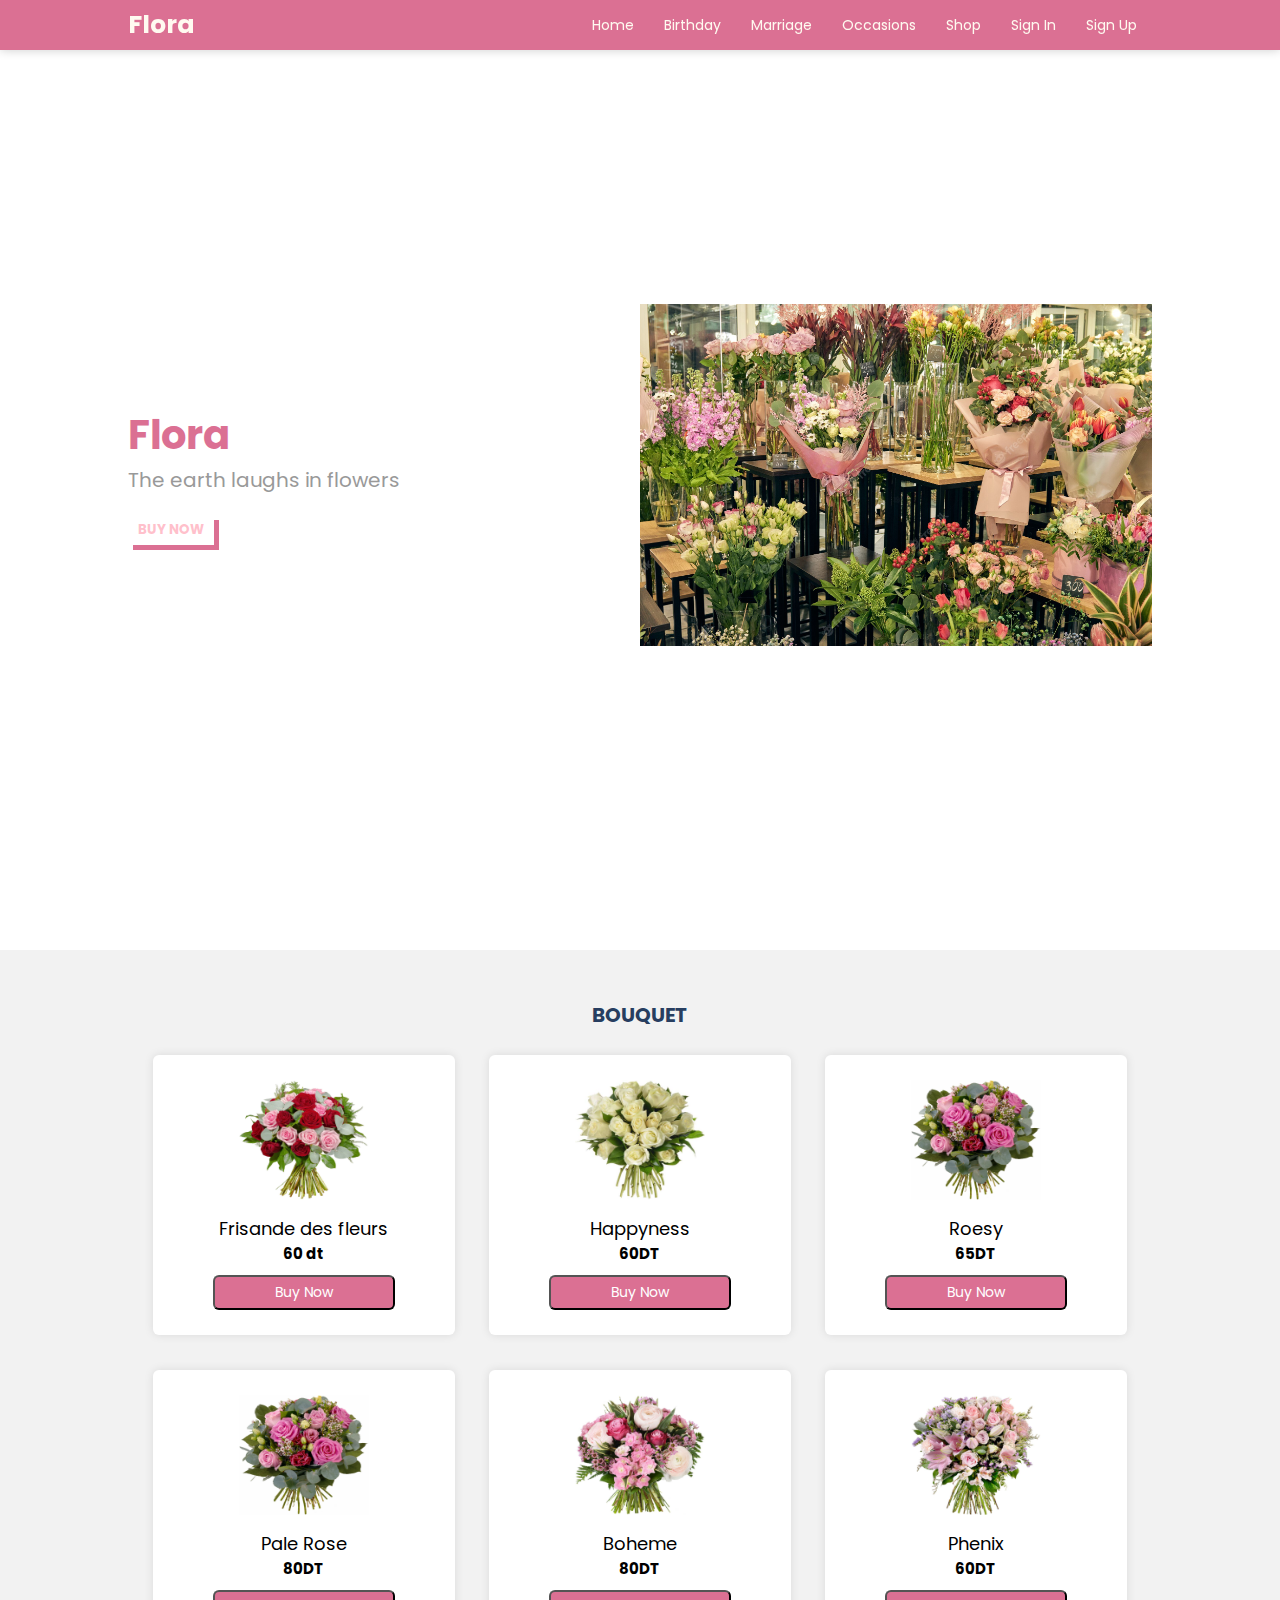
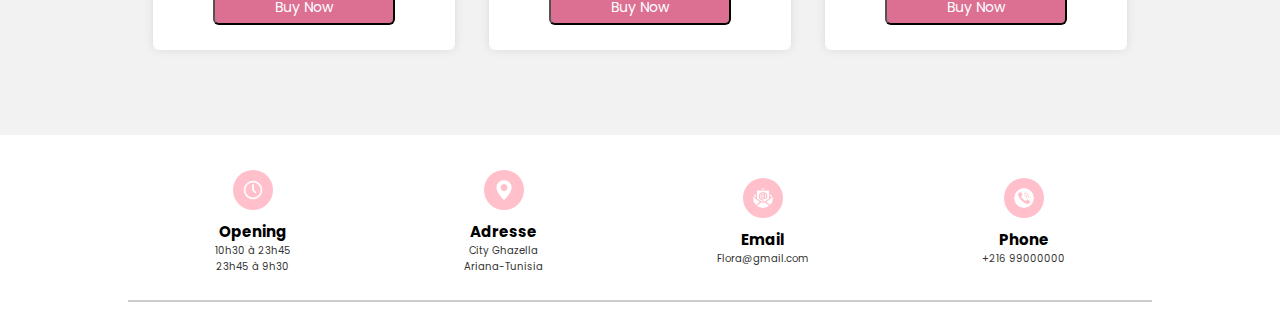
<file: html/home.html>
<!DOCTYPE html>
<html lang="en">
<head>
    <meta charset="UTF-8">
    <meta http-equiv="X-UA-Compatible" content="IE=edge">
    <meta name="viewport" content="width=device-width, initial-scale=1.0">
    <title>Flower</title>
    <link rel="stylesheet" href="/css/style.css">
</head>

 
<body>  
   <!-- header debut  -->
  <header>
   <!-- logo -->
    <div class="logo">
        <p><span>Flora</span></p>
    </div>
    <!-- nav -->
    <ul class="nav">
        <li><a href="home.html">Home</a></li>
        <li><a href="#birthday">Birthday</a></li>
        <li><a href="#marriage">Marriage</a></li>
        <li><a href="#occasions">Occasions</a></li>
        <li><a href="#product">Shop</a></li>
        <li><a href="login.html">Sign In</a></li>
        <li><a href="signup.html">Sign Up</a></li>
    </ul>
  
    </header>

    <section>

        <section id="home">
          <div class="left">
              <h1>Flora</h1>
              <p> The earth laughs in flowers</p>
               <button><a href="signup.html">Buy Now</a></button>
          </div>
          <div class="right">
              <img src="/images/fresh-bouquet-colorful-mixed-flowers-european-floral-shop-concept-flowers-delivery_334698-538.jpg">
          </div>
        </section>


   
<section id="product">
  <!-- <h4 class="mini_title"> Nos bouquet</h4> -->
  <h2 class="title"> Bouquet</h2>
  <div class="fleurs">
      <div class="flower">
          <img src="/images/mixte.jpg">
          <p> Frisande des fleurs</p>
          <h2>60 dt</h2>
          <button>Buy Now </button>
      </div>
      <div class="flower">
           <img src="/images/white.jpg">
           <p> Happyness</p>
           <h2>60DT</h2>
           <button>Buy Now</button>
      </div>
      <div class="flower">
           <img src="/images/rose.jpg">
           <p>Roesy</p>
           <h2>65DT</h2>
           <button>Buy Now</button>
       </div>
       <div class="flower">
               <img src="/images/rose.jpg">
               <p>Pale Rose</p>
               <h2>80DT</h2>
               <button>Buy Now</button>
       </div>
       <div class="flower">
           <img src="/images/boheme.jpg">
           <p>Boheme</p>
           <h2>80DT</h2>
           <button>Buy Now</button>
      </div>
      <div class="flower">
       <img src="/images/phni.jpg">
       <p>Phenix</p>
       <h2>60DT</h2>
       <button>Buy Now</button>
  </div>

  </div>
</section>



<footer>
  <div class="services_list">
      <div class="service">
          <img src="/images/clock.png" alt="">
          <h2>Opening</h2>
          <p>10h30 à 23h45</p>
          <p>23h45 à 9h30</p>
      </div>

      <div class="service">
        <img src="/images/pin.png" alt="">
        <h2>Adresse</h2>
        <p>City Ghazella</p>
        <p>Ariana-Tunisia</p>
    </div>
    <div class="service">
        <img src="/images/email.png" alt="">
        <h2>Email</h2>
        <p><your class="flower"></your>Flora@gmail.com</p>
    </div>
    <div class="service">
        <img src="/images/call.png" alt="">
        <h2>Phone</h2>
        <p>+216 99000000</p>
       
    </div>
    
    <hr>
  </div>

 
</footer>
<script src="/javascript/index.js"></script>




    
</body>
</html>
</file>
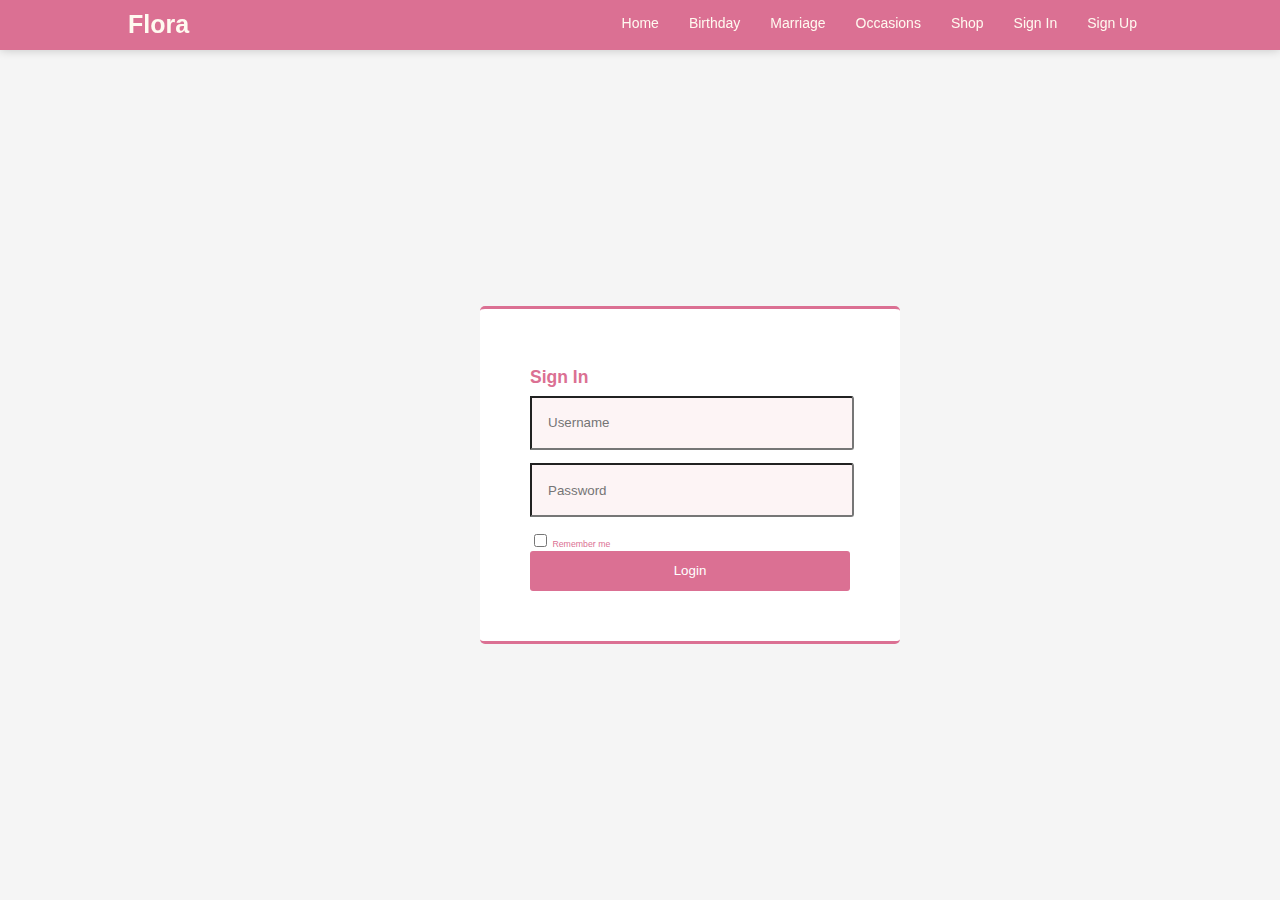
<file: html/login.html>
<!DOCTYPE html>
<html lang="en">
<head>
    <meta charset="UTF-8">
    <meta http-equiv="X-UA-Compatible" content="IE=edge">
    <meta name="viewport" content="width=device-width, initial-scale=1.0">
    <title>Flower</title>
    <link href="/css/login.css" rel="stylesheet">

<body>  
   <!-- header debut  -->
  <header>
   <!-- logo -->
    <div class="logo">
        <p><span>Flora</span></p>
    </div>
    <!-- nav -->
    <ul class="nav">
        <li><a href="home.html">Home</a></li>
        <li><a href="#birthday">Birthday</a></li>
        <li><a href="#marriage">Marriage</a></li>
        <li><a href="#occasions">Occasions</a></li>
        <li><a href="shop.html">Shop</a></li>
        <li><a href="login.html">Sign In</a></li>
        <li><a href="signup.html">Sign Up</a></li>
        
    </ul>
    
    <!-- nav end -->
    </header>

    <section   id="log">
        <div class="login">
            <form name='form-login'   action="Shopping.html">
        
                <h1>Sign In</h1>
        
                <label for="userName"></label>
                <input type="email" id="userName" placeholder="Username" required>
        
                <label for="userPw"></label>
                <input type="password" id= "userPw" placeholder="Password" required>
        
                <div id="remember">
                    <input type="checkbox" value="lsRememberMe" id="rememberMe"
                           style="display: inline-block;">
                    <label>Remember me</label>
                </div>
        
                <a href="shop.html"> <input id= "login_btn" type="submit" value="Login"  onclick="check()"></a>
                <!-- <button  input id= "login_btn"   value="Login"    onclick="check()"><a href="diary.html">Login</a></button> -->
            </form>
        </div>
        </section>

        <script src="/javascript/login.js"></script>
        </body>
        </html>
</file>
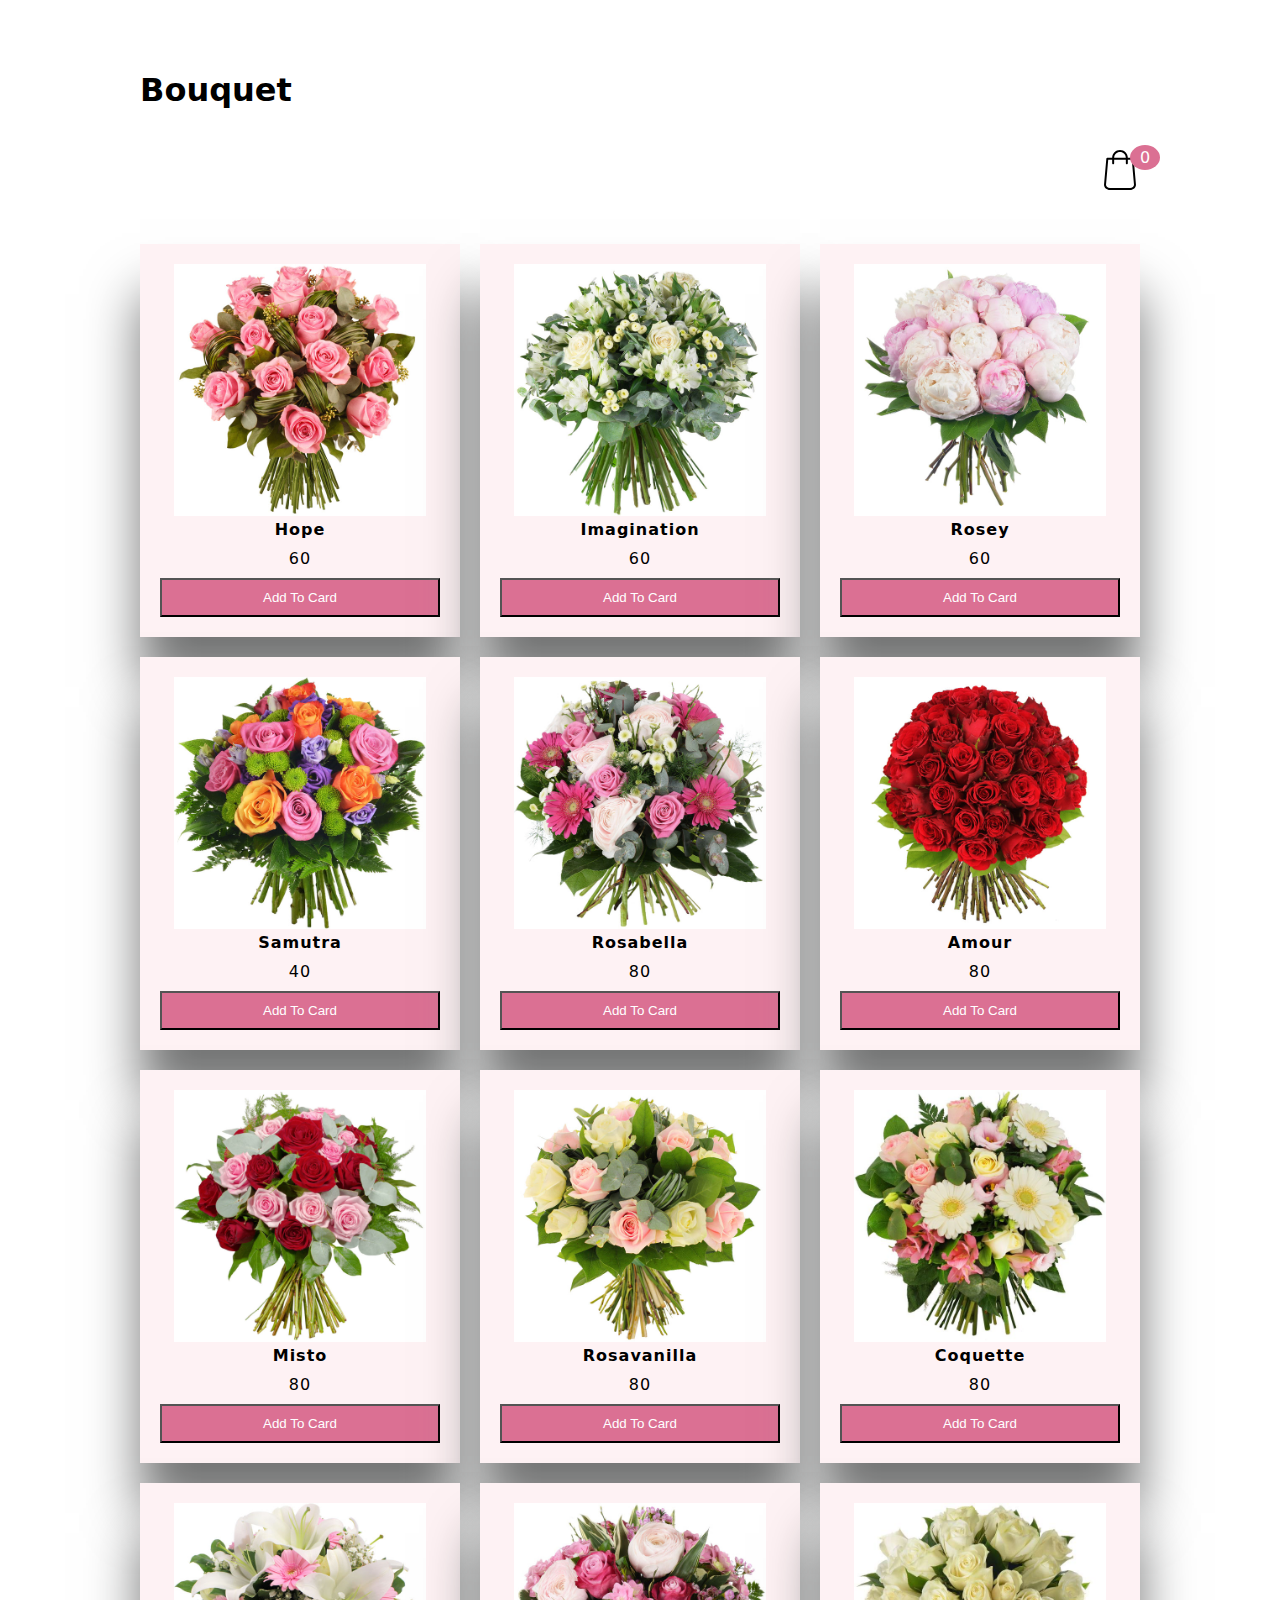
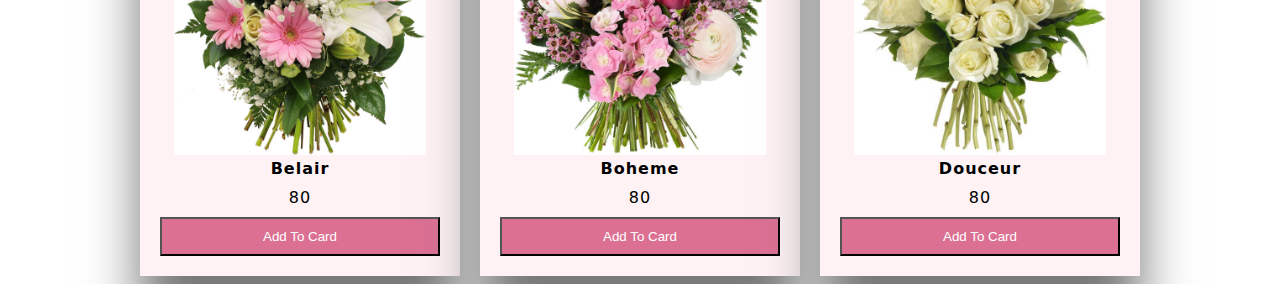
<file: html/Shopping.html>
<!DOCTYPE html>
<html lang="en">
<head>
    <meta charset="UTF-8">
    <meta http-equiv="X-UA-Compatible" content="IE=edge">
    <meta name="viewport" content="width=device-width, initial-scale=1.0">
    <title>Document</title>
    <link rel="stylesheet" href="/css/cart.css">
</head>
<body class="">
    
    <div class="container">
        <header>

            <h1>Bouquet </h1>
            <div class="shopping">
                <img src="/images/cart.svg">
                <span class="quantity">0</span>
            </div>
        </header>

        <div class="list">
          
        </div>
    </div>
    <div class="card">
        <h1>Card</h1>
        <ul class="listCard">
        </ul>
        <div class="checkOut">
            <div class="total">0</div>
            <div class="closeShopping">Close</div>
        </div>
    </div>

    <script src="/javascript/Shopping.js"></script>
</body>
</html>
</file>
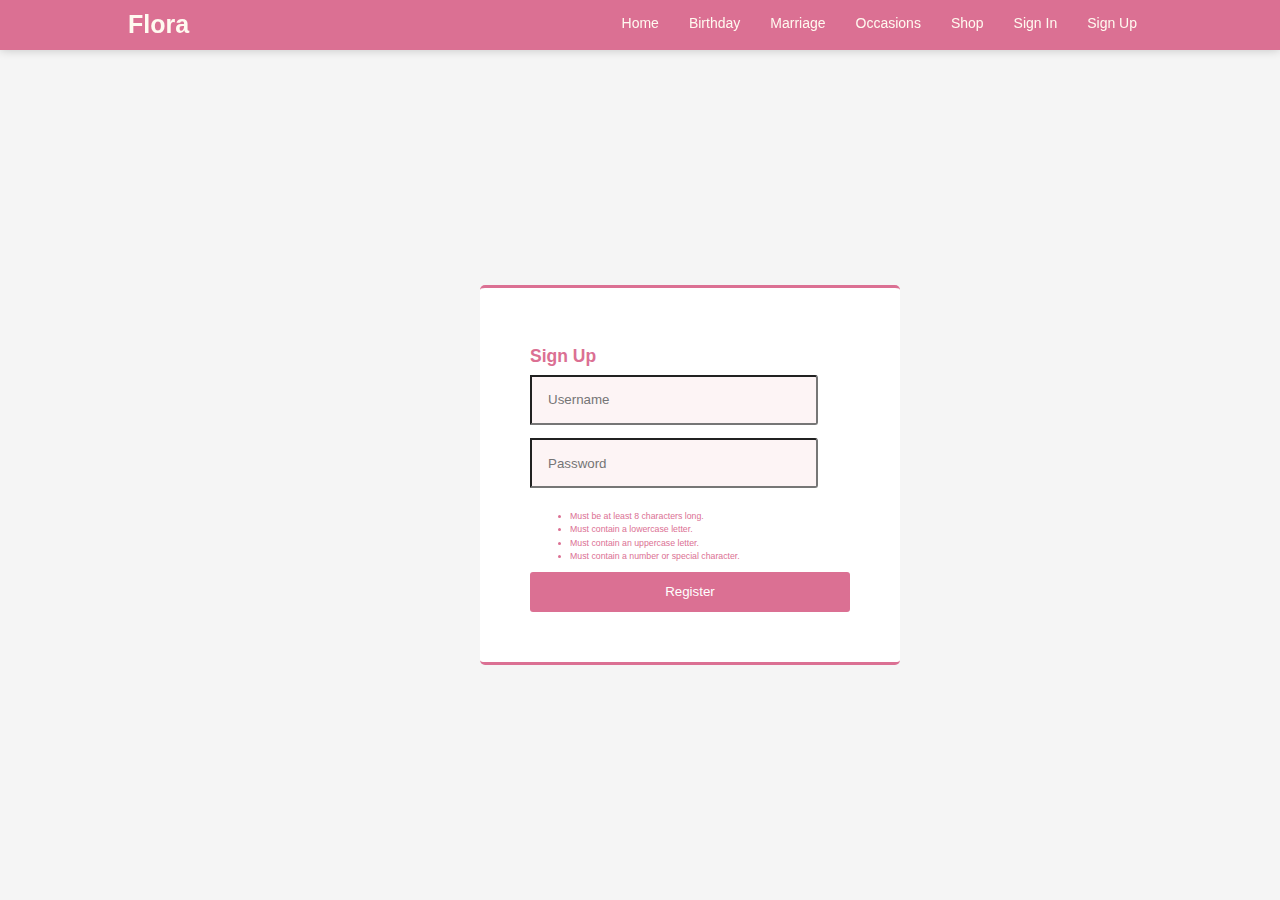
<file: html/signup.html>
<html>
<head>
  <meta charset="UTF-8">
  <meta name="viewport"
        content="width=device-width, user-scalable=no, initial-scale=1.0, maximum-scale=1.0, minimum-scale=1.0">
  <meta http-equiv="X-UA-Compatible" content="ie=edge">
  <link href="/css/login.css" rel="stylesheet">
  <title>FloraRegister</title>
</head>
<body>
  <header>
    <!-- logo class -->
     <div class="logo">
       <p><span>Flora</span></p>

     </div>
     <!-- navbar -->
     <ul class="nav">
        <li><a href="home.html">Home</a></li>
        <li><a href="#birthday">Birthday</a></li>
        <li><a href="#marriage">Marriage</a></li>
        <li><a href="#occasions">Occasions</a></li>
        <li><a href="shop.html">Shop</a></li>
        <li><a href="login.html">Sign In</a></li>
        <li><a href="signup.html">Sign Up</a></li>
        
    </ul>
    </header>



<!-- 
<script type="text/javascript" src="login.js"></script> -->

<section id="page">  
<div class="login">
  <form name='form-login' action="login.html">

    <h1>Sign Up</h1>

    <label for="name"></label>
    <input type="email" id="name" placeholder="Username" required>

    <label for="pw"></label>
    <input type="password"
           id= "pw"
           placeholder="Password" required>

    <ul class="helper-text">
      <li class="length">Must be at least 8 characters long.</li>
      <li class="lowercase">Must contain a lowercase letter.</li>
      <li class="uppercase">Must contain an uppercase letter.</li>
      <li class="special">Must contain a number or special character.</li>
    </ul>
    <input id="rgstr_btn" type="submit" value="Register" onclick="store()">

  </form>
</div>
</section>

<script type="text/javascript" src="/javascript/login.js"></script>
</body>
</html>
</file>
<file: css/style.css>
@import url('https://fonts.googleapis.com/css2?family=Poppins:wght@100;200;500;700&display=swap');
@import url('https://fonts.googleapis.com/css2?family=Dancing+Script:wght@700&display=swap');


*{
    margin: 0;
    padding: 0;
    box-sizing: border-box;
    font-family: 'Poppins', sans-serif; 
}
section {
    margin-top: 50px;
}
body {
    position: relative;
}
html {
    scroll-behavior: smooth;
    font-size: 62.5%;
}
header {
    display: flex;
    align-items: center;
    justify-content: space-between;
    height: 50px;
    padding: 0 10%;
    position: fixed;
    top: 0;
    left: 0;
    right: 0;
    background-color:palevioletred;
    /* background-color:pink; */
    box-shadow: 0 0 10px rgba(0,0,0,0.2);
    z-index: 10;
}
.nav {
    display: flex;
}
.logo {
    color: floralwhite;
    font-weight: 700;
    font-size: 25px;
    font-family: 'Dancing Script';
}
/* .logo span {
    color: #273e60;
} */
.nav li {
   margin: 0 15px;
   list-style: none;
}
.nav li a {
    font-size: 14px;
    text-decoration: 0;
    /* color: #999; */
    color:floralwhite;
    position: relative;
}
.nav li a::before {
    position: absolute;
    top: -5px;
    left: 0;
    content: "";
    width: 0;
    height: 2px;
    border-radius: 6px;
    background-color: palevioletred;
    transition: 0.5s;
}
.nav li a:hover::before {
    width: 100%;
}
.nav li a::after {
    position: absolute;
    bottom: -5px;
    right: 0;
    content: "";
    width: 0;
    height: 2px;
    border-radius: 6px;
    background-color:pink;
    transition: 0.5s;
}
.nav li a:hover::after {
    width: 100%;
} */
.nav li a:hover {
    color: #000;
}
/* product css  */
#product {
    display: flex;
    align-items: center;
    justify-content: center;
    flex-direction: column;
    background-color: rgba(0,0,0,0.05);
    padding: 50px 10px;
}
.mini_title {
    margin-top: 25px;
    font-size: 16px;
    color:palevioletred;
    text-transform: capitalize;
}
.title {
    font-size: 20px;
    text-transform: uppercase;
    color: #273e60;
    margin-bottom: 25px;
    text-align: center;
}
.fleurs {
    display: flex;
    flex-wrap: wrap;
    width: 80%;
    justify-content: space-around;
}
.fleurs .flower {
    height: 280px;
    width: 30%;
    background-color: #fff;
    padding: 25px;
    display: flex;
    align-items: center;
    justify-content: center;
    flex-direction: column;
    border-radius: 6px;
    margin-bottom: 35px;
    transition: 0.5s;
    box-shadow: 0 0 10px rgba(0,0,0,0.1);

}
.fleurs .flower img {
    width: 130px;
    height: 120px;
    margin-bottom: 15px;
}
.fleurs .flower p {
    text-align: center;
    font-size: 18px;

}
.fleurs .flower button {
    margin-top: 10px;
    font-size: 14px;
    text-decoration: 0;
    background-color:palevioletred;
    padding: 5px 60px;
    color: #fff;
    border-radius: 6px;
}
/*Scrollbar CSS*/
::-webkit-scrollbar {
    width: 8px;
}
::-webkit-scrollbar-thumb {
    background-color:palevioletred
}
#home {
    margin-top: 50px;
    display: flex;
    align-items: center;
    margin-left: 10%;
    margin-right: 10%;
    height: calc(100vh - 50px);
    justify-content: space-between;
}
#home .left {
    width: 40%;
    height: 100%;
    display: flex;
    flex-direction: column;
    justify-content: center;
}
#home .left h1 {
    font-size: 20px;
    color:palevioletred;
}
#home .left h1 {
    font-size: 40px;
}
#home .left p {
    font-size: 20px;
    color: #999;
}
#home .left button {
     margin-top: 20px;
     width: fit-content;
     padding: 5px 10px;
     background-color: #fff;
     border: 0;
     transition: 0.5s;
     position: relative;
     cursor: pointer;
}
#home .left button  a {
    text-decoration: 0;
    color: pink;
    font-weight: bold;
    text-transform: uppercase;
    transition: 0.5s;
}
#home .left button::before {
    position: absolute;
    left: 5px;
    top: 5px;
    content: "";
    height: 100%;
    width: 100%;
    z-index: -1;
    background-color: palevioletred;
}
#home .left button:hover a{
   letter-spacing: 1px;
}

#home .right {
    width: 50%;
    height: 100%;
    display: flex;
    align-items: center;
    justify-content: center;
}
#home .right img {
    width: 100%;
    animation: animate 2s linear;
    transition: 0.5s;
}

/* animation image */

@keyframes animate {
    0%{opacity: 0;}
    100%{opacity: 1;}
}


/* footer CSS */

footer {
    background-color:white;
}
footer .services_list {
    padding: 10px 10%;
    display: flex;
    justify-content: space-between;
    align-items: center;
    flex-wrap: wrap;
}
.service img {
    width: 40px;
    background-color: pink;
    padding: 10px;
    border-radius: 50%;
    margin-bottom: 10px;

}
.service {
    display: flex;
    align-items: center;
    justify-content: center;
    flex-direction: column;
    margin: 25px auto;
}
.service  p {
    color: #333;
}
hr {
    background-color: #ccc;
    border: 0;
    height: 2px;
    width: 100%;
}
.footer_text {
    text-align: center;
    font-size: 15px;
    padding: 8px 0;
}
.footer_text span {
    color:pink;
}

/* Responsive */
@media (max-width:964px) {
    header .menu {
        display: none;
    }
    header {
        padding: 0 20px;
    }
    #home {
        flex-direction: column;
        padding: 12px;
        height: fit-content;

    }
    #home .left , #home .right  {
        width: 100%;
        padding: 0;
    }
    #home .left {
        margin: 100px 0;
    }
    #home .left h1 {
        font-size: 20px;
        margin-bottom: 15px;
    }
    #home .left h4 {
        font-size: 15px;
    }
    #home .left p {
        font-size: 15px;
    }
    #product.fleurs .flower {
        width: 100%;
        max-width: 260px;
    }
    #about_us {
        padding: 10px ;
        height: auto;
    }
    #about_us .about {
        flex-direction: column;
       height: fit-content;
    }
    #about_us .left , #about_us .right {
        width: 100%;
    }
    #about_us .left {
        height: fit-content;
    }
    #about_us .left img {
        width: 50%;
    }
    #about_us .right {
        text-align: center;
        padding: 20px;
    }
    .comment_section {
        height: auto;
    }
    .comment_section .comments  .comment{
        width: 100%;
        margin-top: 20px;
    }
    .services_list .service {
        padding: 0 50px;
    }
    .toggle_menu {
        display: flex;
        height: 40px;
        width: 40px;
         display: flex;
         align-items: center;
         justify-content: center;
         position: relative;
         cursor: pointer;
    }
    .toggle_menu::before {
        position: absolute;
        content: "";
        height: 3px;
        width: 28px;
        background-color: plum;
        border-radius: 6px;
        box-shadow: 0 10px 0 floralwhite;
        transform: translateY(-10px);
        transition: 0.5s;
    }
    .toggle_menu.active::before {
        transform: translateY(0) rotate(135deg);
        box-shadow: 0 0 0 plum
    }
    .toggle_menu::after {
        position: absolute;
        content: "";
        height: 3px;
        width: 28px;
        background-color:plum ;
        border-radius: 6px;
        transform: translateY(10px);
        transition: 0.5s;
    }
    .toggle_menu.active::after {
        transform: translateY(0) rotate(-135deg);
      
    }
    header .product.responsive {
        display: flex;
        position: absolute;
        top: 50px;
        left: 0;
        width: 100%;
        display: flex;
        align-items: center;
        justify-content: center;
        background-color: #fff;
        box-shadow: 0 0 10px rgba(0,0,0,0.1);
        flex-direction: column;
    }
    header .product.responsive li {
        margin: 15px 0;
    }

}
/* silide show */


/* Slideshow container */
.slide
{box-sizing:border-box;}
.slideshow-container {
  max-width: 1000px;
  position: relative;
  margin: auto;
}

/* Hide the images by default */
.mySlides {
  display: none;
}

/* Next & previous buttons */
.prev, .next {
  cursor: pointer;
  position: absolute;
  top: 50%;
  width: auto;
  margin-top: -22px;
  padding: 16px;
  color: white;
  font-weight: bold;
  font-size: 18px;
  transition: 0.6s ease;
  border-radius: 0 3px 3px 0;
  user-select: none;
}

/* Position the "next button" to the right */
.next {
  right: 0;
  border-radius: 3px 0 0 3px;
}

/* On hover, add a black background color with a little bit see-through */
.prev:hover, .next:hover {
  background-color: rgba(0,0,0,0.8);
}

/* Caption text */


/* Number text (1/3 etc) */


/* The dots/bullets/indicators */
.dot {
  cursor: pointer;
  height: 15px;
  width: 15px;
  margin: 0 2px;
  background-color: #bbb;
  border-radius: 50%;
  display: inline-block;
  transition: background-color 0.6s ease;
}

.active, .dot:hover {
  background-color: #717171;
}

/* Fading animation */
.fade {
  animation-name: fade;
  animation-duration: 1.5s;
}

@keyframes fade {
  from {opacity: .4}
  to {opacity: 1}
}

/* about-us */
#about_us {
    margin-top: 50px;
    display: flex;
    align-items: center;
    height: calc(100vh - 50px);
    flex-direction: column;
    padding: 80px 30%;
    width: 100%;
}
.about {
    display: flex;
    align-items: center;
    width: 100%;
    justify-content: space-between;
    height: 70vh;
}
.about .left {
     width: 40%;
     display: flex;
     align-items: center;
     justify-content: center;
     height: 100vh;
}
.about .left img {
    width: 90%;
}
.about .right {
    width: 60%;
}
.about .right h1{
    font-size:35px;
    color: palevioletred ;
    margin: 10px 0;
}
.about .right p {
    font-size: 13px ;
    color: #999;
}
.about .right button {
    margin: 20px 0;
    padding: 5px 60px;
    background-color:palevioletred;
    border: 0;
}
.about .right button a{
    color: #fff;
    text-decoration: 0;
    font-weight: bolder;
}

.cart-header {
    font-weight: bold;
    font-size: 1.25em;
    color: #333;
}

.cart-column {
    display: flex;
    align-items: center;
    border-bottom: 1px solid black;
    margin-right: 1.5em;
    padding-bottom: 10px;
    margin-top: 10px;
}

.cart-row {
    display: flex;
}

.cart-item {
    width: 45%;
}

.cart-price {
    width: 20%;
    font-size: 1.2em;
    color: #333;
}

.cart-quantity {
    width: 35%;
}

.cart-item-title {
    color: #333;
    margin-left: .5em;
    font-size: 1.2em;
}

.cart-item-image {
    width: 75px;
    height: auto;
    border-radius: 10px;
}

.btn-danger {
    color: white;
    background-color: #EB5757;
    border: none;
    border-radius: .3em;
    font-weight: bold;
}

.btn-danger:hover {
    background-color: #CC4C4C;
}

.cart-quantity-input {
    height: 34px;
    width: 50px;
    border-radius: 5px;
    border: 1px solid #56CCF2;
    background-color: #eee;
    color: #333;
    padding: 0;
    text-align: center;
    font-size: 1.2em;
    margin-right: 25px;
}

.cart-row:last-child {
    border-bottom: 1px solid black;
}

.cart-row:last-child .cart-column {
    border: none;
}

.cart-total {
    text-align: end;
    margin-top: 10px;
    margin-right: 10px;
}

.cart-total-title {
    font-weight: bold;
    font-size: 1.5em;
    color: black;
    margin-right: 20px;
}

.cart-total-price {
    color: #333;
    font-size: 1.1em;
}

.btn-purchase {
    display: block;
    margin: 40px auto 80px auto;
    font-size: 1.75em;
}
</file>
<file: css/cart.css>
body{
    background-color: white;
    font-family: system-ui; }


.container{
    margin-top:100px ;
    width: 1000px;
    margin: auto;
    transition: 0.5s;
}
header{
    display: grid;
    grid-template-columns: 1fr 50px;
    margin-top: 50px;
}
header .shopping{
    position: relative;
    text-align: right;
    margin-top:100px 
}
header .shopping img{
    width: 40px;
}
header .shopping span{
    background: palevioletred;
    border-radius: 50%;
    display: flex;
    justify-content: center;
    align-items: center;
    color: #fff;
    position: absolute;
    top: -5px;
    left: 80%;
    padding: 3px 10px;
}
.list{
    display: grid;
    grid-template-columns: repeat(3, 1fr);
    column-gap: 20px;
    row-gap: 20px;
    margin-top: 50px;
}
.list .item{
    text-align: center;
    background-color:#FEF2F4;
    padding: 20px;
    box-shadow: 0 50px 50px #757676;
    letter-spacing: 1px;
}
.list .item img{
    width: 90%;
}
.list .item .title{
    font-weight: 600;
}
.list .item .price{
    margin: 10px;
}
.list .item button{
    background-color: palevioletred;
    color: #fff;
    width: 100%;
    padding: 10px;
}
.card{
    position: fixed;
    top:0;
    left: 100%;
    width: 500px;
    background-color:#FEF2F4 ;
    height: 100vh;
    transition: 0.5s;
}
.active .card{
    left: calc(100% - 500px);
}
.active .container{
   transform: translateX(-200px);
}
.card h1{
    color: palevioletred;
    font-weight: 100;
    margin: 0;
    padding: 0 20px;
    height: 80px;
    display: flex;
    align-items: center;
}
.card .checkOut{
    position: absolute;
    bottom: 0;
    width: 100%;
    display: grid;
    grid-template-columns: repeat(2, 1fr);

}
.card .checkOut div{
    background-color:palevioletred ;
    width: 100%;
    height: 70px;
    display: flex;
    justify-content: center;
    align-items: center;
    font-weight: bold;
    cursor: pointer;
}
.card .checkOut div:nth-child(2){
    background-color: #1C1F25;
    color: #fff;
}
.listCard li{
    display: grid;
    grid-template-columns: 100px repeat(3, 1fr);
    color: black;
    row-gap: 10px;
}
.listCard li div{
    display: flex;
    justify-content: center;
    align-items: center;
}
.listCard li img{
    width: 90%;
}
.listCard li button{
    background-color: gray;
    border: none;
}
.listCard .count{
    margin: 0 10px;
}
</file>
<file: css/login.css>
@charset "utf-8";
@import url('https://fonts.googleapis.com/css2?family=Poppins:wght@100;200;500;700&display=swap');

[class*="fontawesome-"]:before {
    font-family: 'FontAwesome', sans-serif;
}






body {
    background:whitesmoke;
    color: palevioletred;
    font: 87.5%/1.5em 'Open Sans', sans-serif;
    margin: 0;
}
 


section {
    margin-top: 50px;
}
body {
    position:relative;
}
html {
    scroll-behavior: smooth;
    font-size:62.5%;
}
header {
    display:flex;
    align-items: center;
    justify-content: space-between;
    height: 50px;
    padding:0 10% ;
    position:fixed;
    top:0;
    left:0;
    right:0;
    background-color: palevioletred;
    box-shadow: 0 0 10px rgba(0 ,0 ,0 ,0.2);
    z-index: 10;
}
.nav {
    display:flex ;
}
.logo {
    color:floralwhite;
    font-weight:700;
    font-size:25px ;
}
.nav li{
    margin : 0 15px;
    list-style: none;
}
.nav li a {
    font-size: 14px;
    text-decoration: 0;
    color:floralwhite;
    position:relative;
}
.nav li a ::before{
    position:absolute;
    top: -5px;
    left:0;
    content:"";
    width: 0;
    height: 2px;
    border-radius: 6px;
    background-color: palevioletred;
    transition:0.5s;

}

.nav li a:hover ::before {
    width:100%
}
.nav li a::after {
    position :absolute;
    bottom:-5px;
    right:0;
    content:"";
    width:0;
    height:2px;
    border-radius:6px;
    background-color:pink;
    transition :0.5s;
}
.nav li a:hover::after {
    width: 100%;
} 
.nav li a:hover {
    color: #000;
}
p {
    line-height: 1.5em;
}
after { clear: both; }

#page {
    margin-top: 50px;
    display: flex;
    align-items: center;
    margin-left: 10%;
    margin-right: 10%;
    height: calc(100vh - 50px);
    justify-content: space-between;
}

#log {
    margin-top: 50px;
    display: flex;
    align-items: center;
    margin-left: 10%;
    margin-right: 10%;
    height: calc(100vh - 50px);
    justify-content: space-between;
}









.login {
    margin: 50px auto 50px;
    width: 320px;
}

.login form {
    margin: auto;
    padding: 50px 50px 50px 50px;
    width: 100%;
    border-radius: 5px;
    background: #ffffff;
    border-top: 3px solid palevioletred;
    border-bottom: 3px solid palevioletred;
}

.login form span {
    background-color: #363b41;
    border-radius: 3px 0px 0px 3px;
    border-right: 3px solid #434a52;
    color: #606468;
    display: block;
    float: left;
    line-height: 50px;
    text-align: center;
    width: 50px;
    height: 50px;
}

.login form input[type="email"] {
    background-color: #FDF4F5;
    border-radius: 0px 3px 3px 0px;
    color: palevioletred;
    margin-bottom: 1em;
    padding: 0 16px;
    width: 90%;
    height: 50px;
}

.login form input[type="password"] {
    background-color: #FDF4F5;
   border-radius: 0px 3px 3px 0px;
    color: palevioletred;
    margin-bottom: 1em;
    padding: 0 16px;
    width: 90%;
    height: 50px;
}

.login form input[type="submit"] {
    background: palevioletred;
    border: 0;
    width: 100%;
    height: 40px;
    border-radius: 3px;
    color: white;
    cursor: pointer;
    /* transition: background 0.3s ease-in-out; */
}
#login form input[type="submit"]:hover {
    background: palevioletred;
}
</file>
